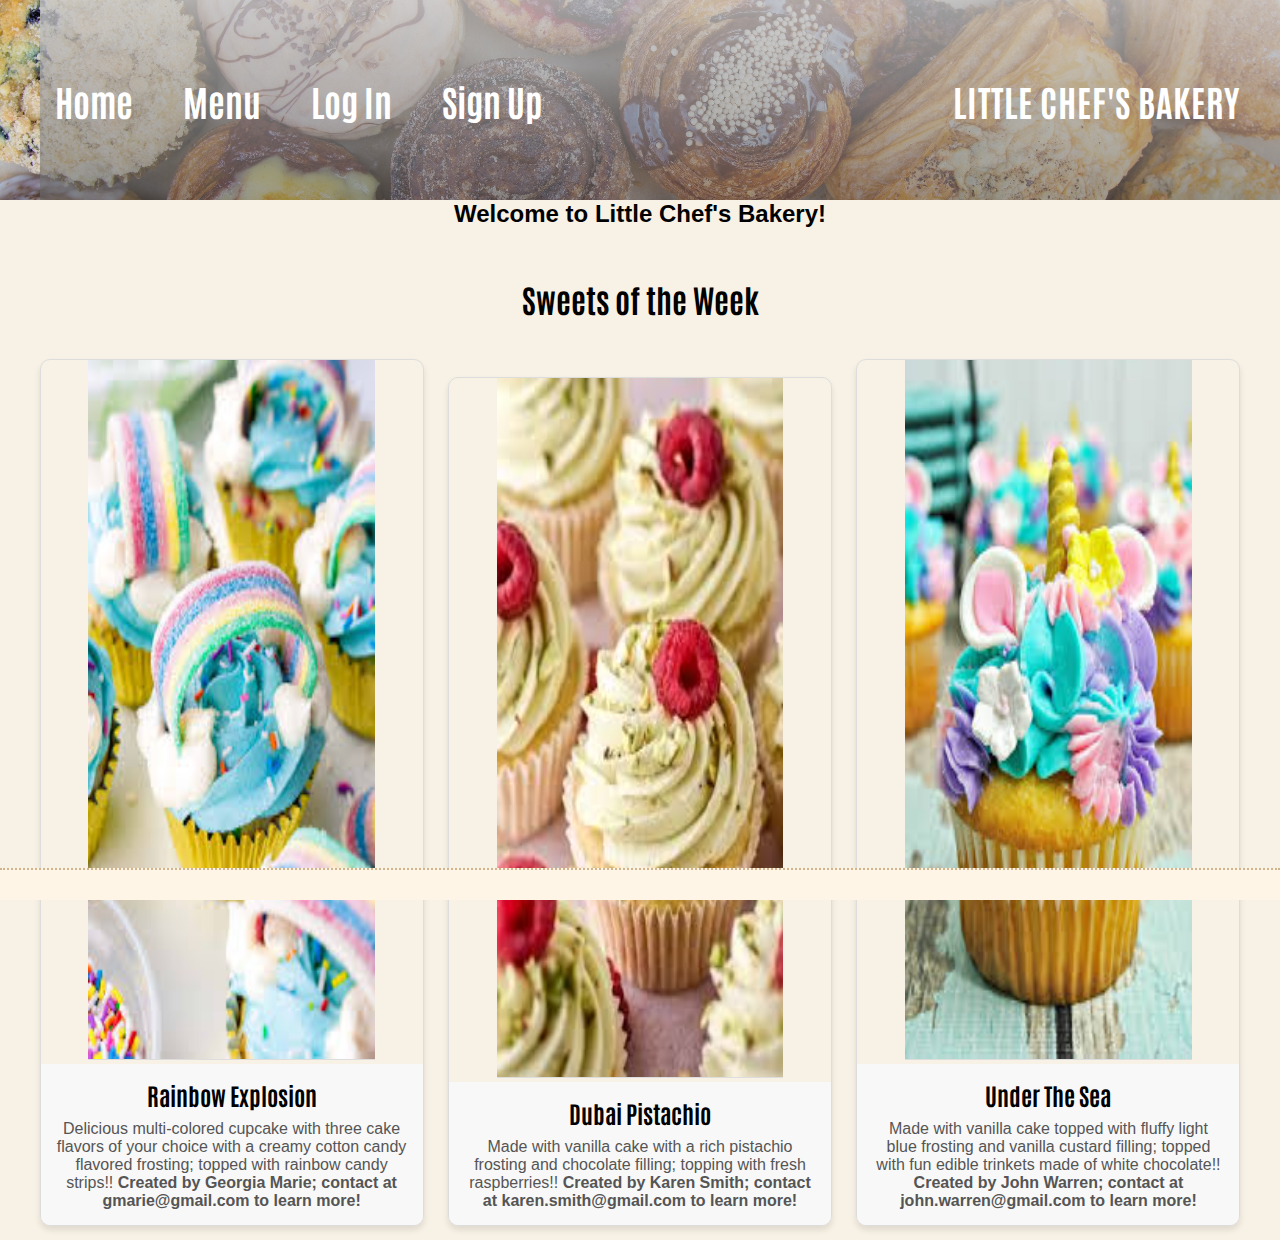
<file: html/index.html>
<!--
*************************************************************
*   File name: index.html
*   Purpose: INFO152-Project, create html for home page.
*   Author: Diya Singh
*   DrexelId: ds3899
*   Complete Date: 2025/03/20
*************************************************************
-->
<!DOCTYPE html>
<html lang="en">
<head>
    <meta charset="UTF-8">
    <meta name="viewport" content="width=device-width, initial-scale=1.0">
    <title>WELCOME!</title>
    <link rel="stylesheet" href="../css/main.css">
    <link href="https://fonts.googleapis.com/css2?family=Antonio:wght@700&display=swap" rel="stylesheet">
</head>
<body>
    <!--linking all html pages to eachother-->
    <div class="main">
        <div class="navbar">
            <div class="nav-links">
                <a href="index.html">Home</a>
                <a href="menu.html">Menu</a>
                <a href="log.html">Log In</a>
                <a href="sign.html">Sign Up</a>
            </div>
            <div class="icon">
                <h1 class="logo">Little Chef's Bakery</h1>
            </div>
        </div>
        <h2 class="welcome-title">Welcome to Little Chef's Bakery!</h2>


        <div class="sweets-container">
            <h2>Sweets of the Week</h2>


            <!-- 3 divs display the 3 sweets of the week on the homepage. -->
            <div class="sweets-item">
                <img src="../images/rainbow.jpeg" alt="Sweet 1">
                <div class="sweets-info">
                    <h3>Rainbow Explosion</h3>
                    <p>Delicious multi-colored cupcake with three cake flavors of your choice with a creamy cotton candy flavored frosting; topped with rainbow candy strips!! <strong> Created by Georgia Marie; contact at gmarie@gmail.com to learn more!</strong></p>
                </div>
            </div>
            <div class="sweets-item">
                <img src="../images/pista.jpeg" alt="Sweet 2">
                <div class="sweets-info">
                    <h3>Dubai Pistachio</h3>
                    <p>Made with vanilla cake with a rich pistachio frosting and chocolate filling; topping with fresh raspberries!! <strong> Created by Karen Smith; contact at karen.smith@gmail.com to learn more!</strong></p>
                </div>
            </div>
            <div class="sweets-item">
                <img src="../images/seaa.jpeg" alt="Sweet 3">
                <div class="sweets-info">
               <h3>Under The Sea</h3>
               <p>Made with vanilla cake topped with fluffy light blue frosting and vanilla custard filling; topped with fun edible trinkets made of white chocolate!! <strong> Created by John Warren; contact at john.warren@gmail.com to learn more!</strong></p>
               </div>
           </div>
       </div>

    <footer id="copyright-footer">
        <style>
            .site-footer {
                background-color: #333;
                color: white;
                padding: 20px;
                text-align: center;
                font-family: 'Antonio', sans-serif; 
            }
            </style>
        <!-- used to put up footer content on this page -->
    </footer>
    
    <script>
        fetch('../php/footer.php')
            .then(response => response.text())
            .then(data => {
                document.getElementById('copyright-footer').innerHTML = data;
            });
    </script>
   </div>




</body>
</html>
</file>
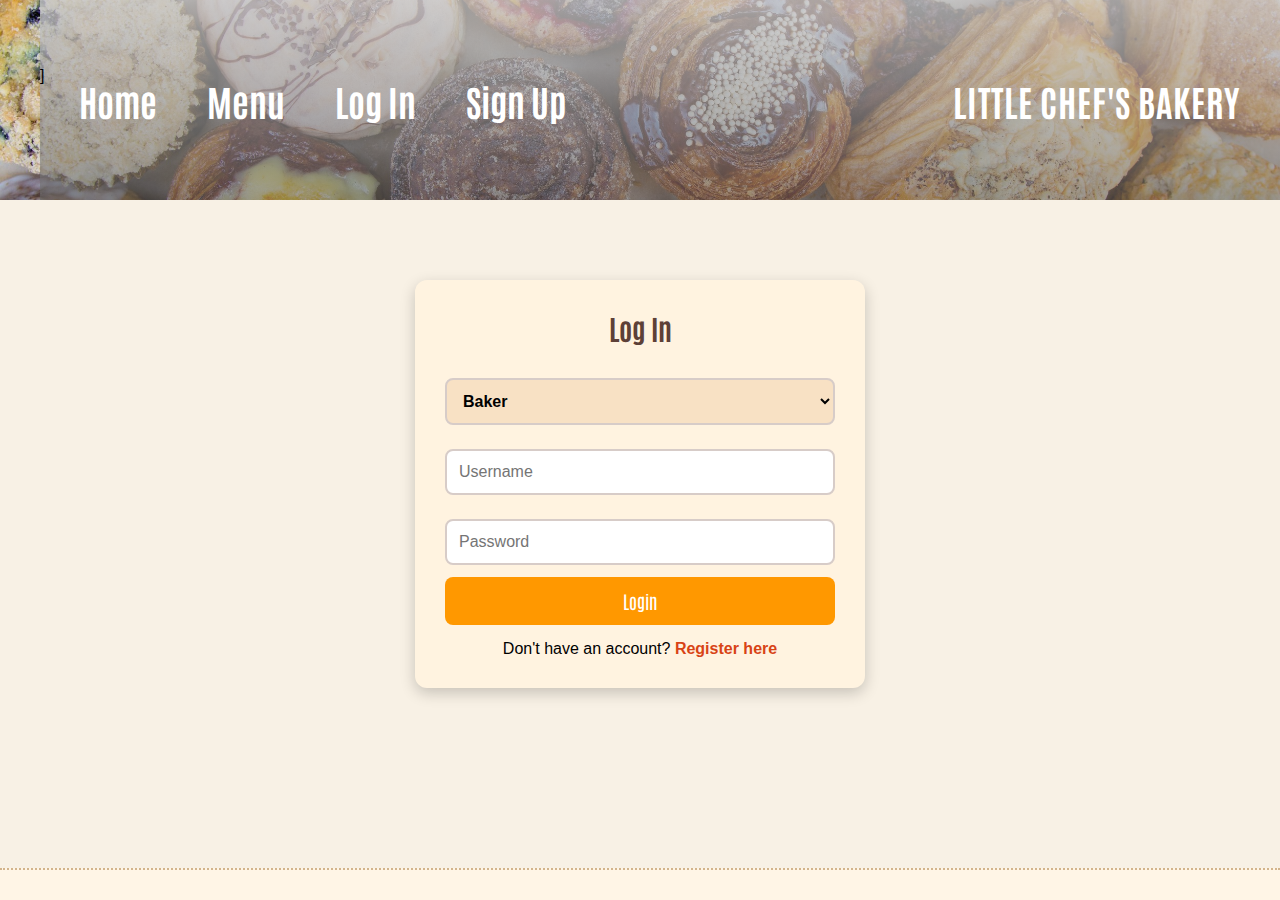
<file: html/log.html>
<!--
*************************************************************
*   File name: log.html
*   Purpose: INFO152-Project, create html for login page.
*   Author: Diya Singh
*   DrexelId: ds3899
*   Complete Date: 2025/03/20
*************************************************************
-->
<!DOCTYPE html>
<html lang="en">
<head>
    <meta charset="UTF-8">
    <meta name="viewport" content="width=device-width, initial-scale=1.0">
    <link rel="stylesheet" href="../css/log.css">
    <link href="https://fonts.googleapis.com/css2?family=Antonio:wght@700&display=swap" rel="stylesheet">
    <title>Sign In | Little Chef's Bakery</title>
</head>
<body>
    <!--linking all html pages to eachother-->
    <div class="main">
        <div class="navbar">
            <div class="nav-links">]
                <a href="index.html">Home</a>
                <a href="menu.html">Menu</a>
                <a href="log.html">Log In</a>
                <a href="sign.html">Sign Up</a>
            </div>
            <div class="icon">
                <h1 class="logo">Little Chef's Bakery</h1>
            </div>
        </div>

        <!--creates textboxes for user to login-->
        <div class="container">
            <h2 class="welcome-title">Log In</h2>
            <form id="loginForm">
                <select id="userType">
                    <option value="baker">Baker</option>
                    <option value="customer">Customer</option>
                </select>
                <input type="text" id="loginUsername" placeholder="Username" required>
                <input type="password" id="loginPassword" placeholder="Password" required>
                <button type="submit">Login</button>
            </form>
            <p>Don't have an account? <a href="sign.html">Register here</a></p>
        </div>

        <footer id="copyright-footer">
            
        </footer>
        
        <script>
            
            fetch('../php/footer.php')
                .then(response => response.text())
                .then(data => {
                    document.getElementById('copyright-footer').innerHTML = data;
                });
        </script>
    </div>

    <!--creates space to put specifically username and password-->
    <script>
        document.getElementById('loginForm').addEventListener('submit', async function(event) {
            event.preventDefault();
            const userType = document.getElementById('userType').value;
            const username = document.getElementById('loginUsername').value;
            const password = document.getElementById('loginPassword').value;


            const response = await fetch('../php/login.php', {
                method: 'POST',
                headers: { 'Content-Type': 'application/json' },
                body: JSON.stringify({ userType, username, password })
            });


            const data = await response.json();
                alert(data.message);
            if (data.success) {
                window.location.href = userType === 'baker' ? "menu.html" : "menu.html";
            }
});
    </script>
</body>
</html>
</file>
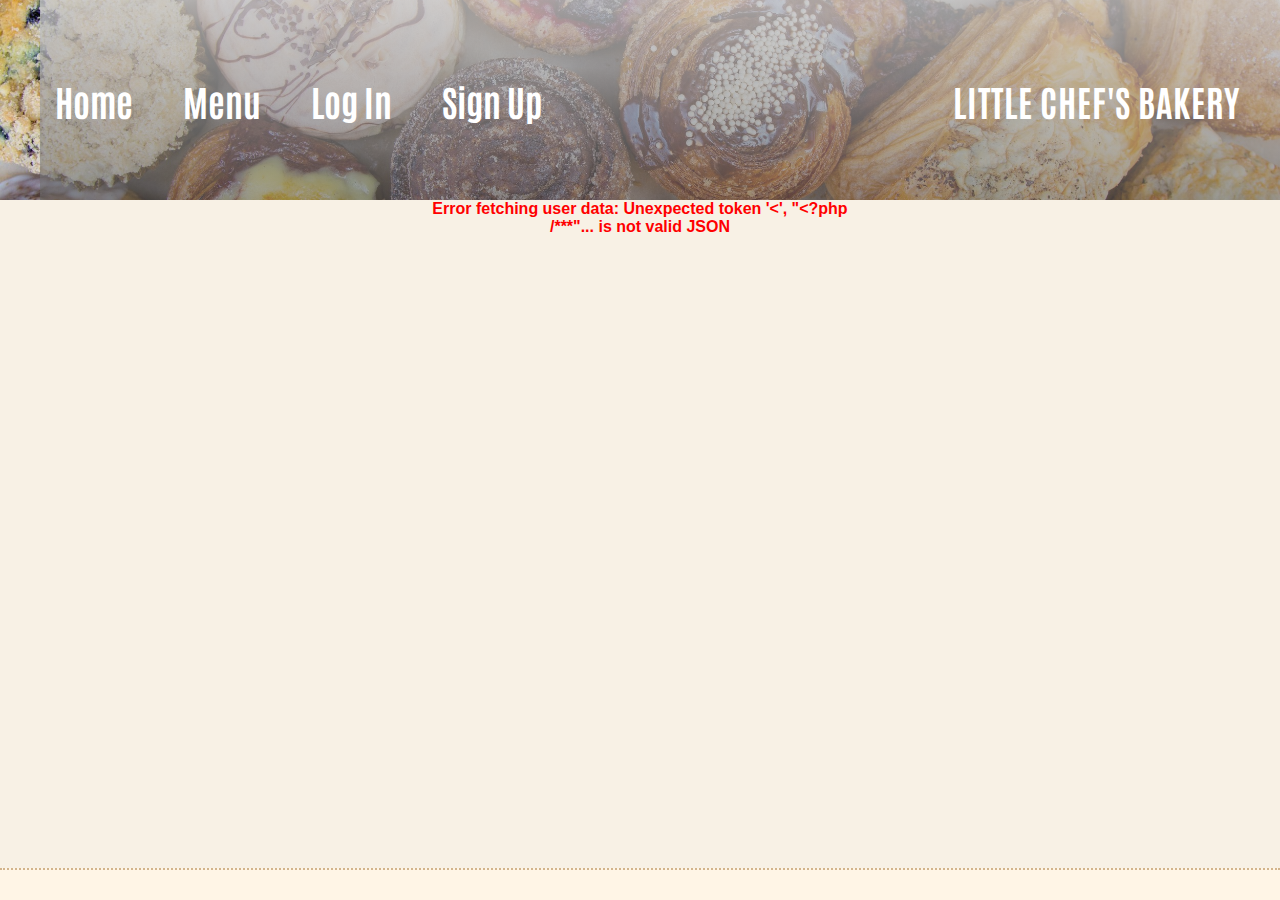
<file: html/menu.html>
<!--
*************************************************************
*   File name: menu.html
*   Purpose: INFO152-Project, create html for menu page.
*   Author: Diya Singh
*   DrexelId: ds3899
*   Complete Date: 2025/03/20
*************************************************************
-->
<!DOCTYPE html>
<html lang="en">
<head>
  <meta charset="UTF-8">
  <meta name="viewport" content="width=device-width, initial-scale=1.0">
  <title>WELCOME!</title>
  <link rel="stylesheet" href="../css/menu.css">
  <link href="https://fonts.googleapis.com/css2?family=Antonio:wght@700&display=swap" rel="stylesheet">
  <script>
    document.addEventListener("DOMContentLoaded", function () {
      checkLoginStatus();
      
      // fetch user's login status 
      fetch("../php/menu.php")
        .then(response => {
          console.log("Response status:", response.status);
          // check if the response is empty/invalid JSON
          if (!response.ok) {
            throw new Error("Server error: " + response.status);
          }
          return response.json();
        })
        .then(data => {
          console.log("Data received:", data);
          
          if (data.error) {
            document.getElementById("login-message").innerText = "Please log in to access the menu.";
            document.getElementById("login-message").style.display = "block"; 
            document.getElementById("menu-content").style.display = "none"; 
          } else {
            
            document.getElementById("login-message").style.display = "none"; 
            document.getElementById("menu-content").style.display = "block"; 

            if (data.userType === "baker") {
              document.getElementById("seller-section").style.display = "block"; 
              document.getElementById("customer-section").style.display = "none"; 
            
              loadBakerMenu(data.menuItems);
            } else {
              document.getElementById("customer-section").style.display = "block"; 
              document.getElementById("seller-section").style.display = "none"; 
              
              loadCustomerMenu(data.menuItems);
            }
          }
        })
        .catch(error => {
          console.error('Detailed error:', error);
          document.getElementById("login-message").innerText = "Error fetching user data: " + error.message;
          document.getElementById("login-message").style.display = "block";
        });

      // displays notifications
      function showNotification(message, type = 'info') {
        
        const notification = document.createElement('div');
        notification.className = `notification ${type}`;
        notification.innerHTML = `
          <span class="notification-close">&times;</span>
          ${message}
        `;
        document.body.appendChild(notification);
        
        
        const closeBtn = notification.querySelector('.notification-close');
        closeBtn.addEventListener('click', function() {
          document.body.removeChild(notification);
        });
        
        
        setTimeout(() => {
          notification.classList.add('show');
        }, 10);
        
        
        setTimeout(() => {
          if (document.body.contains(notification)) {
            notification.classList.remove('show');
            setTimeout(() => {
              if (document.body.contains(notification)) {
                document.body.removeChild(notification);
              }
            }, 300);
          }
        }, 5000);
      }

      // checking login status and updating navigation bar's links
      function checkLoginStatus() {
        const loginLink = document.getElementById("login-link");
        
        // checks if the user is logged in 
        fetch("../php/check_session.php")
          .then(response => response.json())
          .then(data => {
            if (data.loggedIn) {
              
              loginLink.style.display = "none";
            } else {
              
              loginLink.style.display = "inline-block";
            }
          })
          .catch(error => {
            console.error("Error checking session:", error);
          });
      }

      // loads the menu for customers
      function loadCustomerMenu(menuItems) {
        const menuContainer = document.getElementById("menu-items");
        menuContainer.style.display = "block"; 
        
        if (menuItems && Array.isArray(menuItems) && menuItems.length > 0) {
            console.log("Loading customer menu with items:", menuItems);
            menuContainer.innerHTML = ""; 
            menuItems.forEach(item => {
              const div = document.createElement("div");
              div.classList.add("menu-item");
              
              // displays menu item without edit controls for customers
              div.innerHTML = `
                  <p>${item.Food_Name} - $${item.price} by ${item.seller_username}! Contact at: ${item.email}</p>
                  <img src="../uploads/${item.image_path}" alt="${item.Food_Name}" width="100">
              `;
              menuContainer.appendChild(div);
            });
        } else {
            console.log("No menu items to display for customers");
            menuContainer.innerHTML = "<p>No baked goods available.</p>";
        }
      }

      
      function loadBakerMenu(menuItems) {
        console.log("Loading baker menu with items:", menuItems);
        
        // creates container for baker's menu if it doesn't exist
        let bakerMenuContainer = document.getElementById("baker-menu-items");
        if (!bakerMenuContainer) {
          bakerMenuContainer = document.createElement("div");
          bakerMenuContainer.id = "baker-menu-items";
          document.getElementById("seller-section").appendChild(bakerMenuContainer);
        }
        
        if (menuItems && Array.isArray(menuItems) && menuItems.length > 0) {
            bakerMenuContainer.innerHTML = "<h3>Your Menu Items</h3>"; // Clear previous and add heading
            
            menuItems.forEach(item => {
              const div = document.createElement("div");
              div.classList.add("menu-item");
              
              // displays menu item with edit controls for bakers
              div.innerHTML = `
                  <p>${item.Food_Name} - $${item.price}</p>
                  <img src="../uploads/${item.image_path}" alt="${item.Food_Name}" width="100">
                  <button class="delete-btn" data-id="${item.Food_ID}">Delete</button>
                  <button class="update-btn" data-id="${item.Food_ID}" 
                    data-name="${item.Food_Name}" 
                    data-price="${item.price}" 
                    data-image="${item.image_path}">Update</button>
              `;
              bakerMenuContainer.appendChild(div);
            });
            
            
            document.querySelectorAll(".delete-btn").forEach(button => {
              button.addEventListener("click", function() {
                const itemId = this.dataset.id;
                deleteMenuItem(itemId);
              });
            });

            document.querySelectorAll(".update-btn").forEach(button => {
              button.addEventListener("click", function() {
                const itemId = this.dataset.id;
                const name = this.dataset.name;
                const price = this.dataset.price;
                const image = this.dataset.image;
                openUpdateForm(itemId, name, price, image);
              });
            });
        } else {
            console.log("No menu items to display for baker");
            bakerMenuContainer.innerHTML = "<h3>Your Menu Items</h3><p>You haven't added any items yet.</p>";
        }
      }

      
      function openUpdateForm(itemId, name, price, image) {
        
        let overlay = document.getElementById("overlay");
        if (!overlay) {
          overlay = document.createElement("div");
          overlay.id = "overlay";
          overlay.className = "overlay";
          document.body.appendChild(overlay);
        }
        
        
        let updateForm = document.getElementById("updateForm");
        if (!updateForm) {
          updateForm = document.createElement("form");
          updateForm.id = "updateForm";
          updateForm.innerHTML = `
            <h3>Update Menu Item</h3>
            <div class="form-group">
              <label for="update_food_name">Food Name</label>
              <input type="text" id="update_food_name" name="food_name" required>
            </div>
            <div class="form-group">
              <label for="update_price">Price</label>
              <input type="number" id="update_price" name="price" step="0.01" required>
            </div>
            <div class="form-group">
              <label for="update_category">Category (optional)</label>
              <input type="text" id="update_category" name="category">
            </div>
            <div class="form-group">
              <label for="update_food_image">New Image (optional)</label>
              <input type="file" id="update_food_image" name="food_image" accept="image/*">
            </div>
            <input type="hidden" id="update_food_id" name="food_id">
            <div class="button-group">
              <button type="button" id="cancel-update" class="secondary">Cancel</button>
              <button type="submit" class="primary">Update Item</button>
            </div>
          `;
          document.body.appendChild(updateForm);
          
          
          updateForm.addEventListener("submit", function(e) {
            e.preventDefault();
            const formData = new FormData(updateForm);
            formData.append('action', 'update');
            submitUpdate(formData);
          });
          
         
          document.getElementById("cancel-update").addEventListener("click", function() {
            closeUpdateForm();
          });
        }
        
      
        document.getElementById("update_food_name").value = name;
        document.getElementById("update_price").value = price;
        document.getElementById("update_food_id").value = itemId;
        
      
        overlay.style.display = "block";
        updateForm.style.display = "block";
      }
      
      function closeUpdateForm() {
        document.getElementById("overlay").style.display = "none";
        document.getElementById("updateForm").style.display = "none";
      }

      function deleteMenuItem(itemId) {
        // creates form data for proper content-type handling
        const formData = new FormData();
        formData.append('action', 'delete');
        formData.append('food_id', itemId);

        fetch('../php/menu.php', {
            method: 'POST',
            body: formData
        })
        .then(response => {
          if (!response.ok) {
            throw new Error(`HTTP error! Status: ${response.status}`);
          }
          return response.json();
        })
        .then(data => {
            console.log("Delete response:", data);
            if (data.success) {
              showNotification(data.message, 'success');
              
              setTimeout(() => {
                location.reload();
              }, 1000);
            } else {
              showNotification(data.message || "Error deleting item", 'error');
            }
        })
        .catch(error => {
          console.error("Error deleting item:", error);
          showNotification("An error occurred: " + error.message, 'error');
        });
      }

      function submitUpdate(formData) {
        fetch('../php/menu.php', {
            method: 'POST',
            body: formData
        })
        .then(response => {
            if (!response.ok) {
              throw new Error(`HTTP error! Status: ${response.status}`);
            }
            return response.json();
        })
        .then(data => {
            console.log("Update response:", data);
            closeUpdateForm(); 
            
            if (data.success) {
              showNotification(data.message, 'success');
            
              setTimeout(() => {
                location.reload();
              }, 1000);
            } else {
              showNotification(data.message || "Error updating item", 'error');
            }
        })
        .catch(error => {
            console.error("Error updating item:", error);
            showNotification("An error occurred while updating the item: " + error.message, 'error');
        });
      }

      
      const uploadForm = document.getElementById("uploadForm");
      if (uploadForm) {
        uploadForm.addEventListener("submit", function (event) {
          event.preventDefault(); 

          // sends the form info to the server via fetch
          const formData = new FormData(uploadForm);
          fetch("../php/upload.php", {
            method: "POST",
            body: formData
          })
          .then(response => {
            if (!response.ok) {
              throw new Error(`HTTP error! Status: ${response.status}`);
            }
            return response.json();
          })
          .then(data => {
            console.log("Upload response:", data);
            if (data.success) {
              showNotification(data.message, 'success');
              uploadForm.reset();

              setTimeout(() => {
                location.reload();
              }, 1000);
            } else {
              showNotification(data.message || "Error uploading item", 'error');
            }
          })
          .catch(error => {
            console.error("Error during upload:", error);
            showNotification("An error occurred during upload: " + error.message, 'error');
          });
        });
      }
    });
  </script>
</head>
<body>
  <div class="main">
    <div class="navbar">
      <div class="nav-links">
        <a href="index.html">Home</a>
        <a href="menu.html">Menu</a>
        <a href="log.html" id="login-link">Log In</a> 
        <a href="sign.html">Sign Up</a>
      </div>
      <div class="icon">
        <h1 class="logo">Little Chef's Bakery</h1>
      </div>
    </div>

    <!-- login notif -->
    <p id="login-message" style="color: red; text-align: center; font-weight: bold; display: none;">
      Log In to See Menu
    </p>

    <div id="menu-content" style="display: none;">
      <h2 class="welcome-title">Menu:</h2>
      <div id="seller-section" style="display: none;">
        <h2>Upload Your Baked Goods</h2>
        <form id="uploadForm" enctype="multipart/form-data">
          <input type="text" id="food_name" name="food_name" placeholder="Food Name" required>
          <input type="text" id="category" name="category" placeholder="Category" required>
          <input type="number" id="price" name="price" placeholder="Price" required>
          <input type="file" id="food_image" name="food_image" required>
          <button type="submit">Upload</button>
        </form>
        
      </div>

      <div id="customer-section" style="display: none;">
        <h2 class="welcome-title">Available Baked Goods!!</h2>
        <div id="menu-items"></div>
      </div>
    </div>
    <footer id="copyright-footer">
        
    </footer>
    
    <script>
        
        fetch('../php/footer.php')
            .then(response => response.text())
            .then(data => {
                document.getElementById('copyright-footer').innerHTML = data;
            });
    </script>
  </div>
  
</body>
</html>
</file>
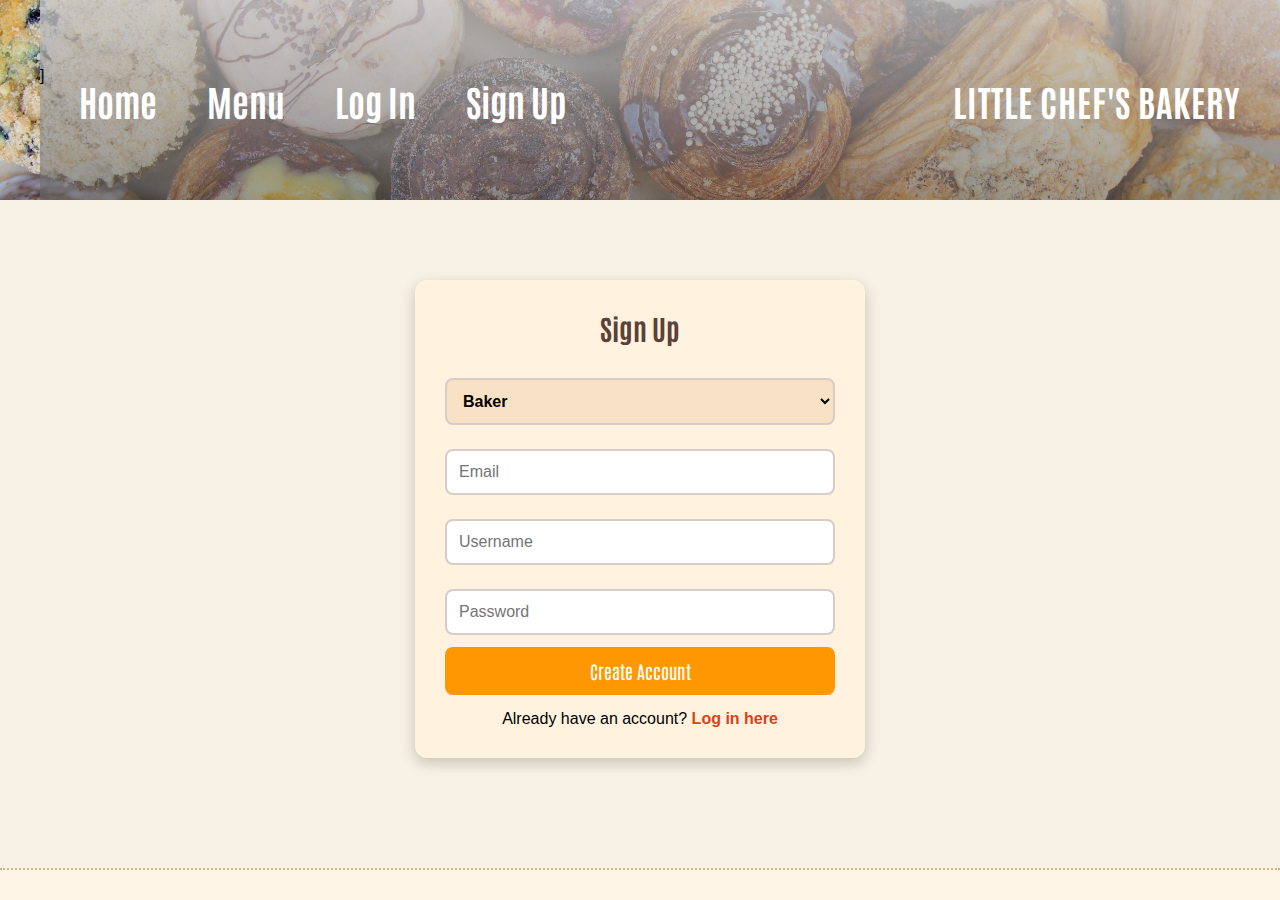
<file: html/sign.html>
<!--
*************************************************************
*   File name: sign.html
*   Purpose: INFO152-Project, create html for sign up page.
*   Author: Diya Singh
*   DrexelId: ds3899
*   Complete Date: 2025/03/20
*************************************************************
-->
<!DOCTYPE html>
<html lang="en">
<head>
    <meta charset="UTF-8">
    <meta name="viewport" content="width=device-width, initial-scale=1.0">
    <link rel="stylesheet" href="../css/sign.css">
    <link href="https://fonts.googleapis.com/css2?family=Antonio:wght@700&display=swap" rel="stylesheet">
    <title>Sign In | Little Chef's Bakery</title>
</head>
<body>
    <!--linking all html pages to eachother-->
    <div class="main">
        <div class="navbar">
            <div class="nav-links">]
                <a href="index.html">Home</a>
                <a href="menu.html">Menu</a>
                <a href="log.html">Log In</a>
                <a href="sign.html">Sign Up</a>
            </div>
            <div class="icon">
                <h1 class="logo">Little Chef's Bakery</h1>
            </div>
        </div>


        <div class="container">
            <h2 class="welcome-title">Sign Up</h2>


            <!-- creating sign up textboxes -->
            <form id="registerForm">
                <select id="userType" required>
                    <option value="baker">Baker</option>
                    <option value="customer">Customer</option>
                </select>
                <input type="email" id="registerEmail" placeholder="Email" required>
                <input type="text" id="registerUsername" placeholder="Username" required>
                <input type="password" id="registerPassword" placeholder="Password" required>
                <button type="submit">Create Account</button>
            </form>


            <!-- provides direct link to login after creating account -->
            <p>Already have an account? <a href="log.html">Log in here</a></p>
        </div>

        <footer id="copyright-footer">
        
        </footer>
        
        <script>
            fetch('../php/footer.php')
                .then(response => response.text())
                .then(data => {
                    document.getElementById('copyright-footer').innerHTML = data;
                });
        </script>
    </div>


    <script>
        document.getElementById('registerForm').addEventListener('submit', async function(event) {
            event.preventDefault();
            const userType = document.getElementById('userType').value;
            const username = document.getElementById('registerUsername').value;
            const password = document.getElementById('registerPassword').value;
            const email = document.getElementById('registerEmail').value;
            const response = await fetch('../php/sign.php', {
                method: 'POST',
                headers: { 'Content-Type': 'application/json' },
                body: JSON.stringify({ userType, username, password, email })
            });


            const data = await response.json();
            alert(data.message);
            if (data.success) {
                window.location.href = "log.html"; // goes straight to to login page after creating account
            }
        });
    </script>
</body>
</html>
</file>
<file: css/main.css>
/*
 * File name: ./main.css
 * Purpose:   INFO152-Project, Build css for home page
 * Complete Date: 2025/03/20
 * Author: Diya Singh
 * DrexelId: ds3899
 */

@import url('https://fonts.googleapis.com/css2?family=Antonio:wght@700&display=swap');

* {
    margin: 0;
    padding: 0;
    box-sizing: border-box;
}

body {
    background-color: #f8f1e5; 
    height: 100vh;
    font-family: 'Arial', sans-serif;
}

.main {
    width: 100%;
    height: 100vh;
}
/*create navigation bar*/
.navbar {
    width: 100%;
    height: 200px; 
    background-image: url('midnys.jpg');
    background-repeat: no-repeat;
    background-size: cover;
    background-position: center;
    position: relative;
    display: flex;
    align-items: center;
    justify-content: space-between; 
    padding: 0 40px;
}

.navbar::before {
    content: "";
    position: absolute;
    width: 100%;
    height: 100%;
    background: linear-gradient(to bottom, rgba(200, 200, 200, 0.8), rgba(100, 100, 100, 0.6)); 
    z-index: 1;
}

.nav-links {
    list-style: none;
    display: flex;
    gap: 20px;
    z-index: 2;
}

.nav-links li {
    display: inline;
}

.nav-links a {
    text-decoration: none;
    color: white;
    font-size: 36px;
    font-weight: bold;
    font-family: 'Antonio', sans-serif;
    padding: 10px 15px;
    transition: color 0.3s ease;
}

.nav-links a:hover {
    color: #ffcc80; 
}

.icon {
    position: relative;
    z-index: 2;
}

.logo {
    font-size: 36px;
    color: white;
    font-family: 'Antonio', sans-serif;
    font-weight: 700;
    text-transform: uppercase;
    letter-spacing: 1px;
}
/*designs sweets of the week display */
.sweets-container {
    text-align: center;
    margin-top: 50px;
}

.sweets-container h2 {
    font-size: 2em;
    margin-bottom: 30px;
    font-family: 'Antonio', sans-serif;
}

.sweets-item {
    display: inline-block;
    width: 30%;
    margin: 10px;
    border: 1px solid #ddd;
    border-radius: 10px;
    overflow: hidden;
    box-shadow: 0 4px 6px rgba(0, 0, 0, 0.1);
}

.sweets-item img {
    width: 75%;
    height: 700px;
    border-bottom: 1px solid #ddd;
}

.sweets-info {
    padding: 15px;
    background-color: #f8f8f8;
}

.sweets-info h3 {
    font-size: 1.5em;
    margin-bottom: 10px;
    font-family: 'Antonio', sans-serif;
}

.sweets-info p {
    font-size: 1em;
    color: #555;
}

.welcome-title {
    text-align: center;
}

/* creates footer and its text size, color, etc. */
footer {
    background-color: #fff5e6; 
    padding: 15px;
    text-align: center;
    font-size: 0.9rem;
    color: #8b4513; 
    border-top: 2px dotted #d2b48c; 
    font-family: 'Antonio', sans-serif;
    
    position: fixed;
    bottom: 0;
    left: 0;
    width: 100%;
}
</file>
<file: css/log.css>
/*
 * File name: ./log.css
 * Purpose:   INFO152-Project, Build css for login' page
 * Complete Date: 2025/03/20
 * Author: Diya Singh
 * DrexelId: ds3899
 */

@import url('https://fonts.googleapis.com/css2?family=Antonio:wght@700&display=swap');

* {
    margin: 0;
    padding: 0;
    box-sizing: border-box;
}

body {
    background-color: #f8f1e5;
    font-family: 'Arial', sans-serif;
    text-align: center;
}

.main {
    width: 100%;
    height: 100vh;
}

/* creates navigation bar*/
.navbar {
    width: 100%;
    height: 200px;
    background-image: url('midnys.jpg');
    background-repeat: no-repeat;
    background-size: cover;
    background-position: center;
    position: relative;
    display: flex;
    align-items: center;
    justify-content: space-between;
    padding: 0 40px;
}

.navbar::before {
    content: "";
    position: absolute;
    width: 100%;
    height: 100%;
    background: linear-gradient(to bottom, rgba(200, 200, 200, 0.8), rgba(100, 100, 100, 0.6));
    z-index: 1;
}

.nav-links {
    display: flex;
    gap: 20px;
    z-index: 2;
}

.nav-links a {
    text-decoration: none;
    color: white;
    font-size: 36px;
    font-weight: bold;
    font-family: 'Antonio', sans-serif;
    padding: 10px 15px;
    transition: color 0.3s ease;
}

.nav-links a:hover {
    color: #ffcc80;
}

.icon {
    position: relative;
    z-index: 2;
}

.logo {
    font-size: 36px;
    color: white;
    font-family: 'Antonio', sans-serif;
    font-weight: 700;
    text-transform: uppercase;
    letter-spacing: 1px;
}

/*design login box*/
.container {
    width: 450px; 
    padding: 30px;
    margin: 80px auto;
    background: #fff3e0; 
    box-shadow: 0px 5px 15px rgba(0, 0, 0, 0.2);
    border-radius: 12px;
}

.container h2 {
    font-family: 'Antonio', sans-serif;
    color: #5d4037;
    font-size: 28px;
    margin-bottom: 20px;
}

.container select,
.container input {
    width: 100%;
    padding: 12px;
    margin: 12px 0;
    border: 2px solid #d7ccc8;
    border-radius: 8px;
    font-size: 16px;
}

.container select {
    background-color: #f8e1c4;
    font-weight: bold;
}

.container button {
    width: 100%;
    padding: 12px;
    background: #ff9800; 
    border: none;
    color: white;
    font-size: 18px;
    font-family: 'Antonio', sans-serif;
    cursor: pointer;
    border-radius: 8px;
    transition: background 0.3s;
}

.container button:hover {
    background: #e68900;
}

.container p {
    margin-top: 15px;
    font-size: 16px;
}

.container a {
    color: #d84315;
    text-decoration: none;
    font-weight: bold;
}

.container a:hover {
    text-decoration: underline;
}

/* creates footer and its text size, color, etc. */
footer {
    background-color: #fff5e6; 
    padding: 15px;
    text-align: center;
    font-size: 0.9rem;
    color: #8b4513; 
    border-top: 2px dotted #d2b48c; 
    font-family: 'Antonio', sans-serif;
    
    position: fixed;
    bottom: 0;
    left: 0;
    width: 100%;
}
</file>
<file: css/menu.css>
/*
 * File name: ./menu.css
 * Purpose:   INFO152-Project, Build css for menu page
 * Complete Date: 2025/03/20
 * Author: Diya Singh
 * DrexelId: ds3899
 */
@import url('https://fonts.googleapis.com/css2?family=Antonio:wght@700&display=swap');

* {
    margin: 0;
    padding: 0;
    box-sizing: border-box;
}

body {
    background-color: #f8f1e5; 
    font-family: 'Arial', sans-serif;
    height: 100vh;
}

.main {
    width: 100%;
    height: 100vh;
}
/*create navigation bar*/
.navbar {
    width: 100%;
    height: 200px;
    background-image: url('midnys.jpg');
    background-repeat: no-repeat;
    background-size: cover;
    background-position: center;
    position: relative;
    display: flex;
    align-items: center;
    justify-content: space-between;
    padding: 0 40px;
}

.navbar::before {
    content: "";
    position: absolute;
    width: 100%;
    height: 100%;
    background: linear-gradient(to bottom, rgba(200, 200, 200, 0.8), rgba(100, 100, 100, 0.6));
    z-index: 1;
}

.nav-links {
    list-style: none;
    display: flex;
    gap: 20px;
    z-index: 2;
}

.nav-links li {
    display: inline;
}

.nav-links a {
    text-decoration: none;
    color: white;
    font-size: 36px;
    font-weight: bold;
    font-family: 'Antonio', sans-serif;
    padding: 10px 15px;
    transition: color 0.3s ease;
}

.nav-links a:hover {
    color: #ffcc80; 
}

.icon {
    position: relative;
    z-index: 2;
}

.logo {
    font-size: 36px;
    color: white;
    font-family: 'Antonio', sans-serif;
    font-weight: 700;
    text-transform: uppercase;
    letter-spacing: 1px;
}

.welcome-title {
    text-align: center;
    font-size: 39px;
    color: #6b4226; 
    font-family: 'Antonio', sans-serif;
    margin-top: 28px;
}
/*menu blocks take care of how items on the menu look on the page*/
.menu-container {
    width: 80%;
    margin: 40px auto;
    text-align: center;
}

.menu-items {
    display: flex;
    flex-wrap: wrap;
    justify-content: space-between; 
    margin-top: 20px;
    gap: 30px; 
}

.menu-item {
    width: calc(25% - 20px); 
    background-color: white;
    border-radius: 30px;
    padding: 20px;
    box-shadow: 2px 2px 10px rgba(0, 0, 0, 0.1);
    text-align: center;
    transition: transform 0.3s ease;
    display: inline-block;
    flex-direction: column;
    justify-content: space-between;
    height: 620px;
    margin-bottom: 30px; 
}

.menu-item:hover {
    transform: translateY(-5px);
}

.menu-item img {
    width: 100%;
    height: 100%; 
    object-fit: cover; 
    border-radius: 25px;
}

.menu-item p {
    font-family: 'Antonio', sans-serif;
    color: #6b4226;
    margin-top: 10px;
}

.upload-form {
    background-color: white;
    padding: 20px;
    border-radius: 10px;
    box-shadow: 2px 2px 10px rgba(0, 0, 0, 0.1);
    width: 50%;
    margin: 40px auto;
    text-align: center;
}

.upload-form h3 {
    font-size: 28px;
    color: #6b4226;
    font-family: 'Antonio', sans-serif;
}

.upload-form input,
.upload-form button {
    display: block;
    width: 80%;
    margin: 10px auto;
    padding: 10px;
    font-size: 18px;
    border-radius: 5px;
    border: 1px solid #ccc;
}

.upload-form button {
    background-color: #ffcc80;
    color: #6b4226;
    font-weight: bold;
    cursor: pointer;
    transition: background 0.3s ease;
}

.upload-form button:hover {
    background-color: #e6b566;
}
/*styles what the notifications look like*/
.notification {
    position: fixed;
    top: 20px;
    right: 20px;
    max-width: 350px;
    padding: 15px;
    border-radius: 5px;
    color: white;
    font-weight: bold;
    z-index: 1000;
    box-shadow: 0 4px 8px rgba(0, 0, 0, 0.2);
    transform: translateX(400px);
    transition: transform 0.3s ease-in-out;
}

.notification.success {
    background-color: #4CAF50;
}

.notification.error {
    background-color: #F44336;
}

.notification.warning {
    background-color: #FF9800;
}

.notification.info {
    background-color: #2196F3;
}

.notification.show {
    transform: translateX(0);
}

.notification-close {
    float: right;
    cursor: pointer;
    margin-left: 10px;
    font-weight: bold;
}

#updateForm {
    display: none;
    position: fixed;
    top: 50%;
    left: 50%;
    transform: translate(-50%, -50%);
    background-color: white;
    padding: 20px;
    border-radius: 8px;
    box-shadow: 0 4px 12px rgba(0, 0, 0, 0.2);
    z-index: 1000;
    width: 90%;
    max-width: 500px;
}

#updateForm h3 {
    margin-top: 0;
    border-bottom: 1px solid #eee;
    padding-bottom: 10px;
}

#updateForm .form-group {
    margin-bottom: 15px;
}

#updateForm label {
    display: block;
    margin-bottom: 5px;
    font-weight: bold;
}

#updateForm input, 
#updateForm button {
    width: 100%;
    padding: 8px;
    border: 1px solid #ddd;
    border-radius: 4px;
}

#updateForm .button-group {
    display: flex;
    justify-content: space-between;
    margin-top: 20px;
}

#updateForm button {
    width: 48%;
    cursor: pointer;
}

#updateForm button.primary {
    background-color: #4CAF50;
    color: white;
    border: none;
}

#updateForm button.secondary {
    background-color: #f1f1f1;
    border: 1px solid #ddd;
}

.overlay {
    display: none;
    position: fixed;
    top: 0;
    left: 0;
    width: 100%;
    height: 100%;
    background-color: rgba(0, 0, 0, 0.5);
    z-index: 999;
}

@media (max-width: 1200px) {
    .menu-item {
        width: calc(50% - 20px); 
    }
}

@media (max-width: 768px) {
    .menu-items {
        gap: 20px;
    }
    
    .menu-item {
        width: calc(50% - 15px); 
        height: 450px;
    }
}

@media (max-width: 480px) {
    .menu-items {
        flex-direction: column;
        align-items: center;
    }
    
    .menu-item {
        width: 90%;
        height: 400px;
    }
}
/* creates footer and its text size, color, etc. */
footer {
    background-color: #fff5e6; 
    padding: 15px;
    text-align: center;
    font-size: 0.9rem;
    color: #8b4513; 
    border-top: 2px dotted #d2b48c; 
    font-family: 'Antonio', sans-serif;
    
    /* position footer at the bottom */
    position: fixed;
    bottom: 0;
    left: 0;
    width: 100%;
}
</file>
<file: css/sign.css>
/*
 * File name: ./sign.css
 * Purpose:   INFO152-Project, Build css for sign up page
 * Complete Date: 2025/03/20
 * Author: Diya Singh
 * DrexelId: ds3899
 */

@import url('https://fonts.googleapis.com/css2?family=Antonio:wght@700&display=swap');

* {
    margin: 0;
    padding: 0;
    box-sizing: border-box;
}

body {
    background-color: #f8f1e5;
    font-family: 'Arial', sans-serif;
    text-align: center;
}

.main {
    width: 100%;
    height: 100vh;
}
/*create navigation bar*/
.navbar {
    width: 100%;
    height: 200px;
    background-image: url('midnys.jpg');
    background-repeat: no-repeat;
    background-size: cover;
    background-position: center;
    position: relative;
    display: flex;
    align-items: center;
    justify-content: space-between;
    padding: 0 40px;
}

.navbar::before {
    content: "";
    position: absolute;
    width: 100%;
    height: 100%;
    background: linear-gradient(to bottom, rgba(200, 200, 200, 0.8), rgba(100, 100, 100, 0.6));
    z-index: 1;
}

.nav-links {
    display: flex;
    gap: 20px;
    z-index: 2;
}

.nav-links a {
    text-decoration: none;
    color: white;
    font-size: 36px;
    font-weight: bold;
    font-family: 'Antonio', sans-serif;
    padding: 10px 15px;
    transition: color 0.3s ease;
}

.nav-links a:hover {
    color: #ffcc80;
}

.icon {
    position: relative;
    z-index: 2;
}

.logo {
    font-size: 36px;
    color: white;
    font-family: 'Antonio', sans-serif;
    font-weight: 700;
    text-transform: uppercase;
    letter-spacing: 1px;
}
/*designs sign up box*/
.container {
    width: 450px; 
    padding: 30px;
    margin: 80px auto;
    background: #fff3e0; 
    box-shadow: 0px 5px 15px rgba(0, 0, 0, 0.2);
    border-radius: 12px;
}

.container h2 {
    font-family: 'Antonio', sans-serif;
    color: #5d4037;
    font-size: 28px;
    margin-bottom: 20px;
}

.container select,
.container input {
    width: 100%;
    padding: 12px;
    margin: 12px 0;
    border: 2px solid #d7ccc8;
    border-radius: 8px;
    font-size: 16px;
}

.container select {
    background-color: #f8e1c4;
    font-weight: bold;
}

.container button {
    width: 100%;
    padding: 12px;
    background: #ff9800; 
    border: none;
    color: white;
    font-size: 18px;
    font-family: 'Antonio', sans-serif;
    cursor: pointer;
    border-radius: 8px;
    transition: background 0.3s;
}

.container button:hover {
    background: #e68900;
}

.container p {
    margin-top: 15px;
    font-size: 16px;
}

.container a {
    color: #d84315;
    text-decoration: none;
    font-weight: bold;
}

.container a:hover {
    text-decoration: underline;
}

/* creates footer and its text size, color, etc. */
footer {
    background-color: #fff5e6; 
    padding: 15px;
    text-align: center;
    font-size: 0.9rem;
    color: #8b4513; 
    border-top: 2px dotted #d2b48c; 
    font-family: 'Antonio', sans-serif;
    
    position: fixed;
    bottom: 0;
    left: 0;
    width: 100%;
}
</file>
